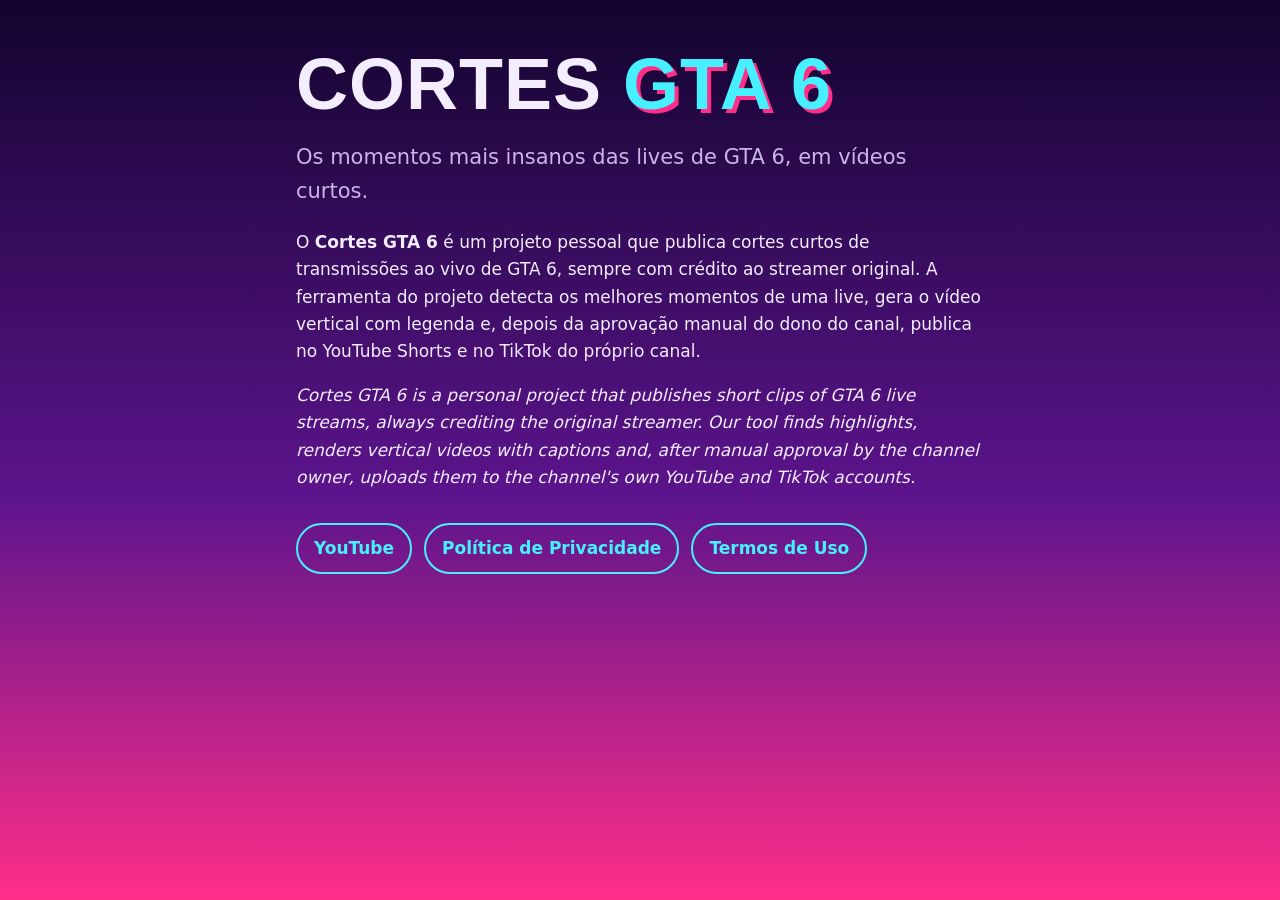
<file: index.html>
<!doctype html>
<html lang="pt-BR">
<head>
<meta charset="utf-8">
<meta name="viewport" content="width=device-width, initial-scale=1">
<title>Cortes GTA 6</title>
<meta name="description" content="Cortes GTA 6: os momentos mais insanos das lives de GTA 6, em vídeos curtos.">
<link rel="stylesheet" href="style.css">
</head>
<body>
<main>
  <h1>CORTES <span>GTA 6</span></h1>
  <p class="lead">Os momentos mais insanos das lives de GTA 6, em vídeos curtos.</p>
  <p>O <b>Cortes GTA 6</b> é um projeto pessoal que publica cortes curtos de transmissões ao vivo de GTA 6,
     sempre com crédito ao streamer original. A ferramenta do projeto detecta os melhores momentos de uma live,
     gera o vídeo vertical com legenda e, depois da aprovação manual do dono do canal, publica no YouTube Shorts
     e no TikTok do próprio canal.</p>
  <p lang="en"><i>Cortes GTA 6 is a personal project that publishes short clips of GTA 6 live streams, always crediting
     the original streamer. Our tool finds highlights, renders vertical videos with captions and, after manual approval
     by the channel owner, uploads them to the channel's own YouTube and TikTok accounts.</i></p>
  <nav>
    <a href="https://www.youtube.com/@cortesgta6brasil-x5r">YouTube</a>
    <a href="privacy.html">Política de Privacidade</a>
    <a href="terms.html">Termos de Uso</a>
  </nav>
</main>
</body>
</html>
</file>
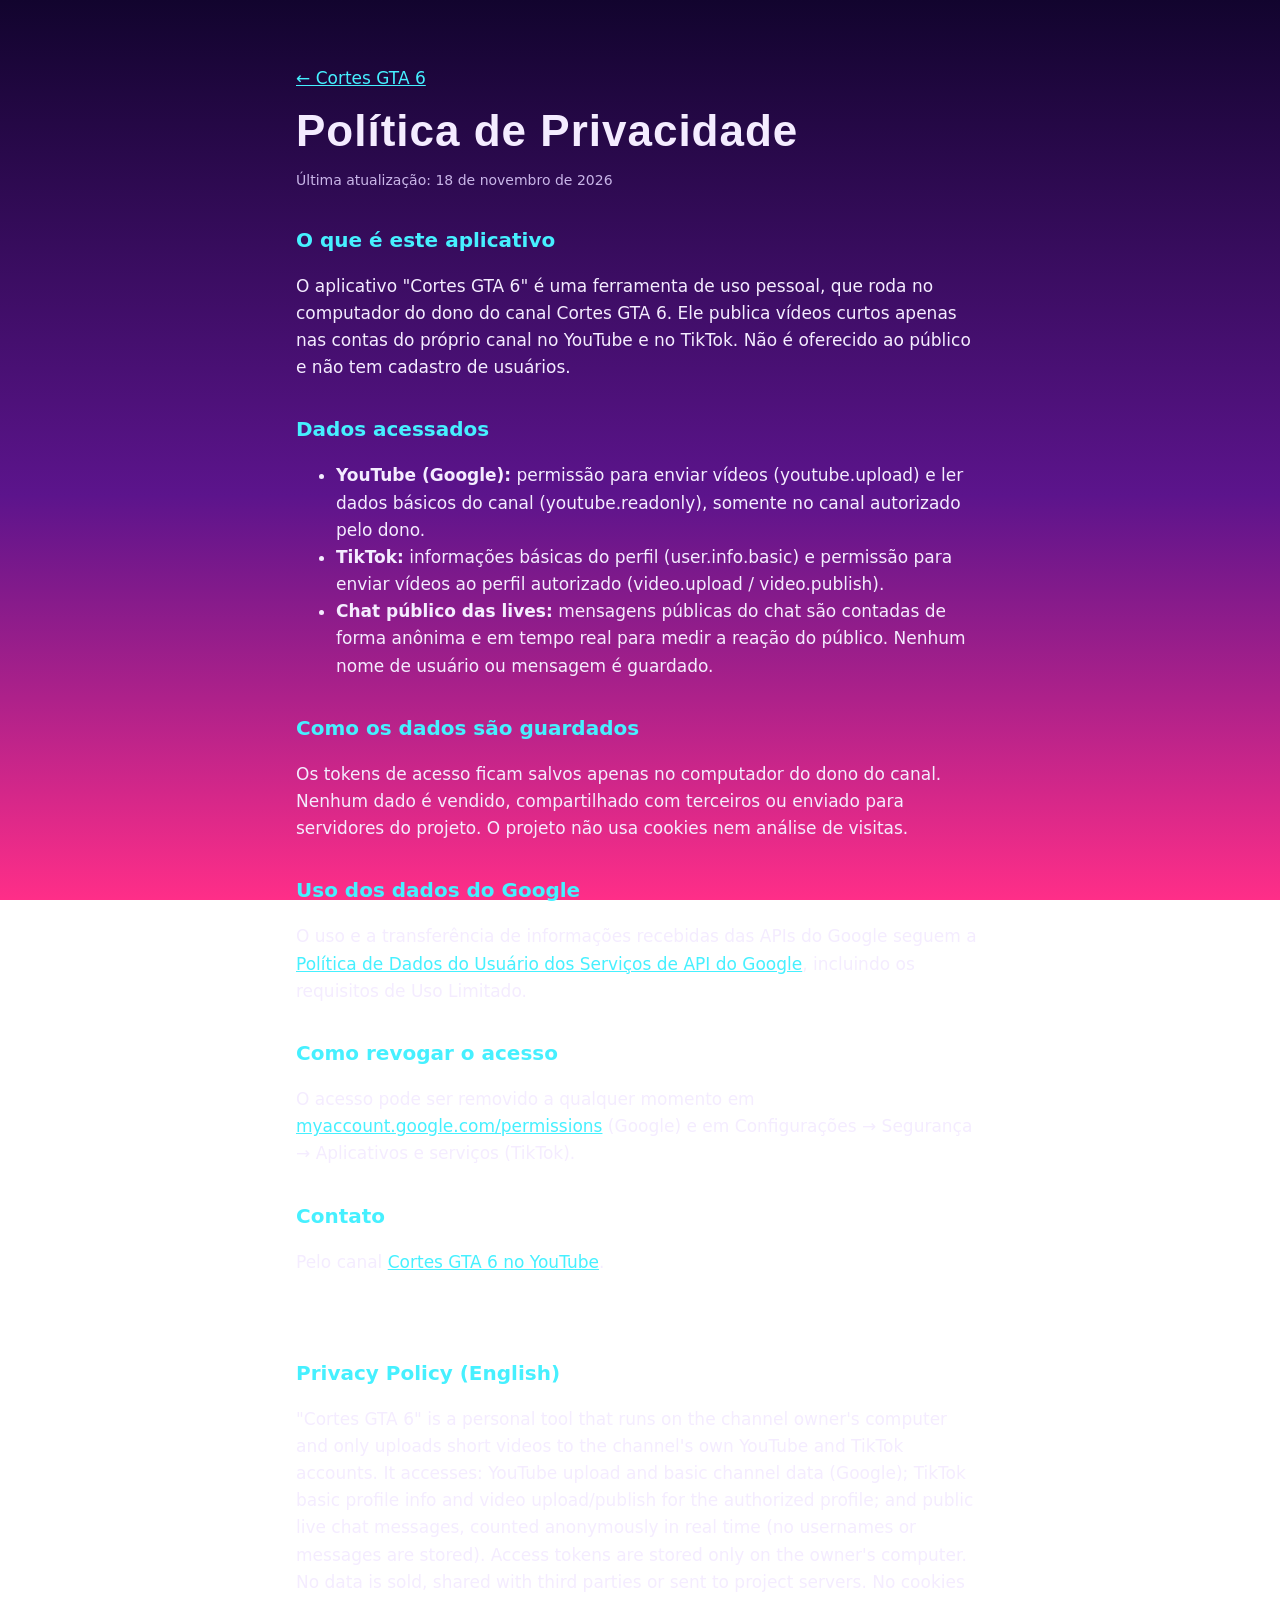
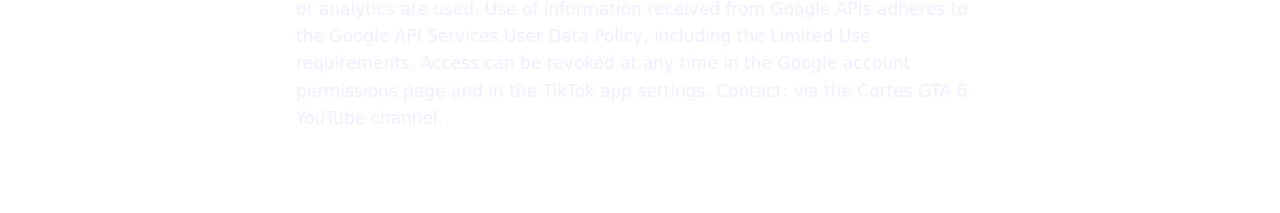
<file: privacy.html>
<!doctype html>
<html lang="pt-BR">
<head>
<meta charset="utf-8">
<meta name="viewport" content="width=device-width, initial-scale=1">
<title>Privacidade · Cortes GTA 6</title>
<link rel="stylesheet" href="style.css">
</head>
<body>
<main class="doc">
  <p><a href="index.html">← Cortes GTA 6</a></p>
  <h1>Política de Privacidade</h1>
  <p class="small">Última atualização: 18 de novembro de 2026</p>

  <h2>O que é este aplicativo</h2>
  <p>O aplicativo "Cortes GTA 6" é uma ferramenta de uso pessoal, que roda no computador do dono do canal
     Cortes GTA 6. Ele publica vídeos curtos apenas nas contas do próprio canal no YouTube e no TikTok.
     Não é oferecido ao público e não tem cadastro de usuários.</p>

  <h2>Dados acessados</h2>
  <ul>
    <li><b>YouTube (Google):</b> permissão para enviar vídeos (youtube.upload) e ler dados básicos do canal
        (youtube.readonly), somente no canal autorizado pelo dono.</li>
    <li><b>TikTok:</b> informações básicas do perfil (user.info.basic) e permissão para enviar vídeos ao perfil
        autorizado (video.upload / video.publish).</li>
    <li><b>Chat público das lives:</b> mensagens públicas do chat são contadas de forma anônima e em tempo real
        para medir a reação do público. Nenhum nome de usuário ou mensagem é guardado.</li>
  </ul>

  <h2>Como os dados são guardados</h2>
  <p>Os tokens de acesso ficam salvos apenas no computador do dono do canal. Nenhum dado é vendido,
     compartilhado com terceiros ou enviado para servidores do projeto. O projeto não usa cookies nem análise de visitas.</p>

  <h2>Uso dos dados do Google</h2>
  <p>O uso e a transferência de informações recebidas das APIs do Google seguem a
     <a href="https://developers.google.com/terms/api-services-user-data-policy">Política de Dados do Usuário dos Serviços de API do Google</a>,
     incluindo os requisitos de Uso Limitado.</p>

  <h2>Como revogar o acesso</h2>
  <p>O acesso pode ser removido a qualquer momento em
     <a href="https://myaccount.google.com/permissions">myaccount.google.com/permissions</a> (Google) e em
     Configurações → Segurança → Aplicativos e serviços (TikTok).</p>

  <h2>Contato</h2>
  <p>Pelo canal <a href="https://www.youtube.com/@cortesgta6brasil-x5r">Cortes GTA 6 no YouTube</a>.</p>

  <hr>
  <h2 lang="en">Privacy Policy (English)</h2>
  <p lang="en">"Cortes GTA 6" is a personal tool that runs on the channel owner's computer and only uploads short videos
     to the channel's own YouTube and TikTok accounts. It accesses: YouTube upload and basic channel data (Google);
     TikTok basic profile info and video upload/publish for the authorized profile; and public live chat messages,
     counted anonymously in real time (no usernames or messages are stored). Access tokens are stored only on the owner's
     computer. No data is sold, shared with third parties or sent to project servers. No cookies or analytics are used.
     Use of information received from Google APIs adheres to the Google API Services User Data Policy, including the
     Limited Use requirements. Access can be revoked at any time in the Google account permissions page and in the TikTok
     app settings. Contact: via the Cortes GTA 6 YouTube channel.</p>
</main>
</body>
</html>
</file>
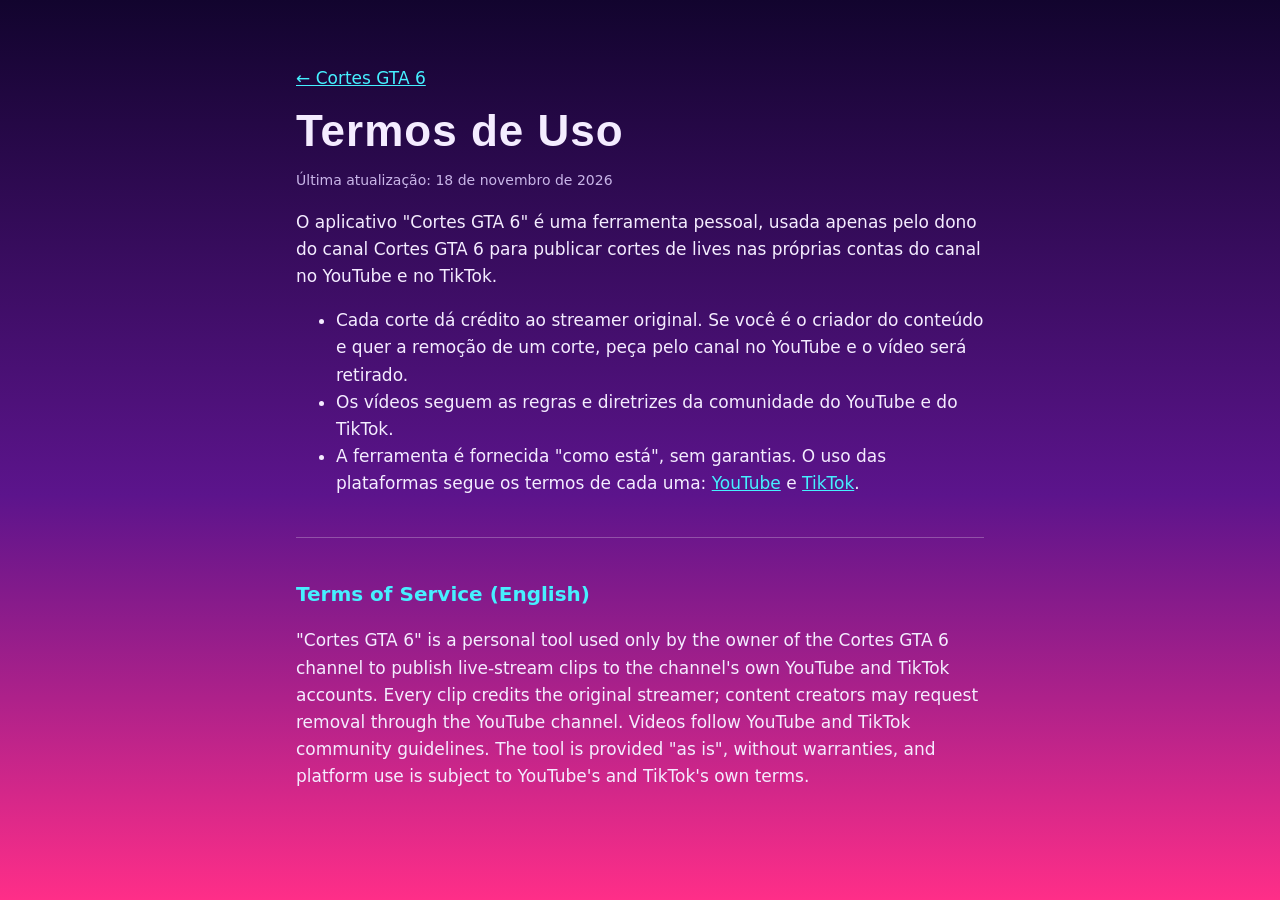
<file: terms.html>
<!doctype html>
<html lang="pt-BR">
<head>
<meta charset="utf-8">
<meta name="viewport" content="width=device-width, initial-scale=1">
<title>Termos · Cortes GTA 6</title>
<link rel="stylesheet" href="style.css">
</head>
<body>
<main class="doc">
  <p><a href="index.html">← Cortes GTA 6</a></p>
  <h1>Termos de Uso</h1>
  <p class="small">Última atualização: 18 de novembro de 2026</p>
  <p>O aplicativo "Cortes GTA 6" é uma ferramenta pessoal, usada apenas pelo dono do canal Cortes GTA 6 para
     publicar cortes de lives nas próprias contas do canal no YouTube e no TikTok.</p>
  <ul>
    <li>Cada corte dá crédito ao streamer original. Se você é o criador do conteúdo e quer a remoção de um corte,
        peça pelo canal no YouTube e o vídeo será retirado.</li>
    <li>Os vídeos seguem as regras e diretrizes da comunidade do YouTube e do TikTok.</li>
    <li>A ferramenta é fornecida "como está", sem garantias. O uso das plataformas segue os termos de cada uma:
        <a href="https://www.youtube.com/t/terms">YouTube</a> e <a href="https://www.tiktok.com/legal/terms-of-service">TikTok</a>.</li>
  </ul>
  <hr>
  <h2 lang="en">Terms of Service (English)</h2>
  <p lang="en">"Cortes GTA 6" is a personal tool used only by the owner of the Cortes GTA 6 channel to publish live-stream
     clips to the channel's own YouTube and TikTok accounts. Every clip credits the original streamer; content creators may
     request removal through the YouTube channel. Videos follow YouTube and TikTok community guidelines. The tool is provided
     "as is", without warranties, and platform use is subject to YouTube's and TikTok's own terms.</p>
</main>
</body>
</html>
</file>
<file: style.css>
:root { --bg: #12042e; --fg: #f4ecff; --muted: #c9b6e8; --cyan: #46f0ff; --pink: #ff2e88; }
* { box-sizing: border-box; }
body { margin: 0; min-height: 100vh; background: linear-gradient(180deg, #12042e 0%, #5c148c 55%, #ff2e88 100%) fixed;
       color: var(--fg); font: 17px/1.6 system-ui, -apple-system, "Segoe UI", Roboto, sans-serif; }
main { max-width: 720px; margin: 0 auto; padding: 48px 16px 64px; }
h1 { font: 900 clamp(40px, 9vw, 72px)/1 Impact, "Arial Black", sans-serif; letter-spacing: 1px; margin: 0 0 16px; }
h1 span { color: var(--cyan); text-shadow: 4px 4px 0 var(--pink); }
.doc h1 { font-size: clamp(30px, 6vw, 44px); }
h2 { color: var(--cyan); margin-top: 32px; font-size: 20px; }
.lead { font-size: 21px; color: var(--muted); }
.small { color: var(--muted); font-size: 14px; }
a { color: var(--cyan); }
nav { display: flex; flex-wrap: wrap; gap: 12px; margin-top: 32px; }
nav a { padding: 10px 16px; border: 2px solid var(--cyan); border-radius: 999px; text-decoration: none; font-weight: 700; }
hr { border: 0; border-top: 1px solid rgba(255,255,255,.25); margin: 40px 0; }
</file>
